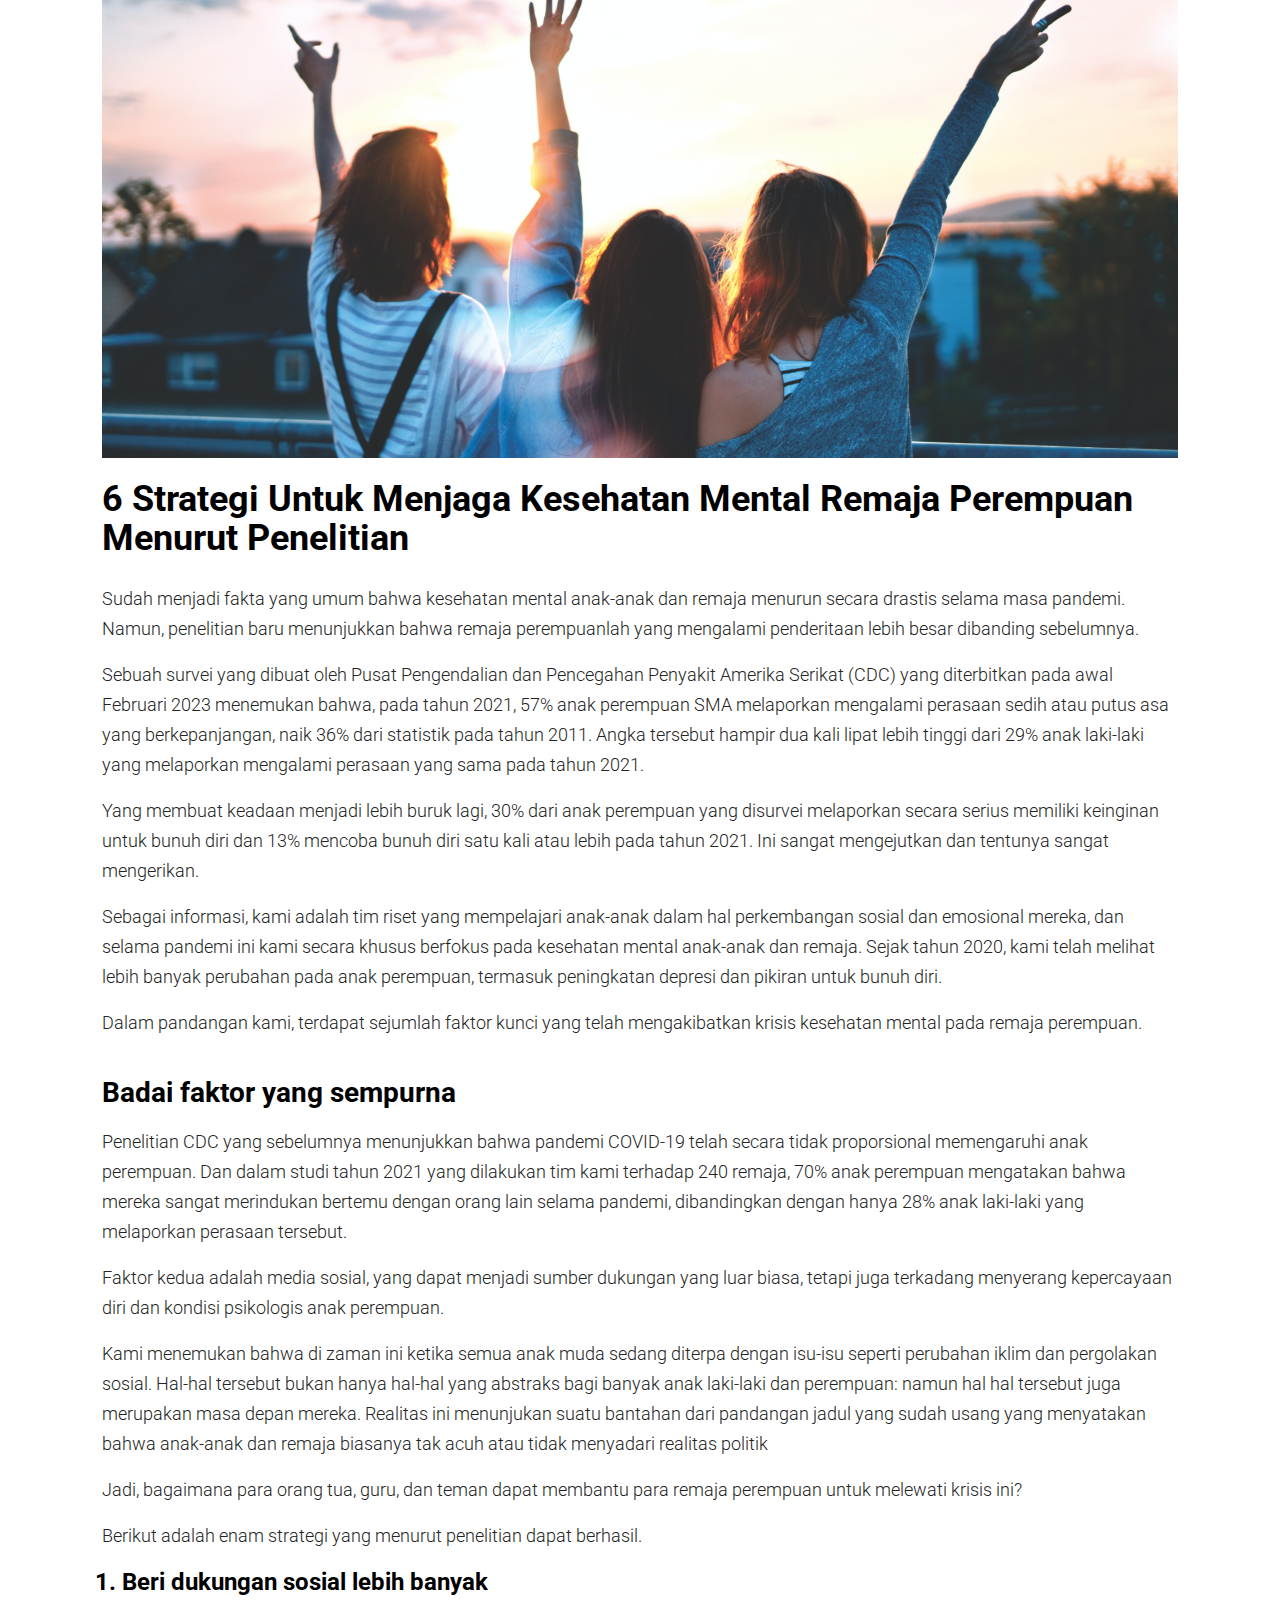
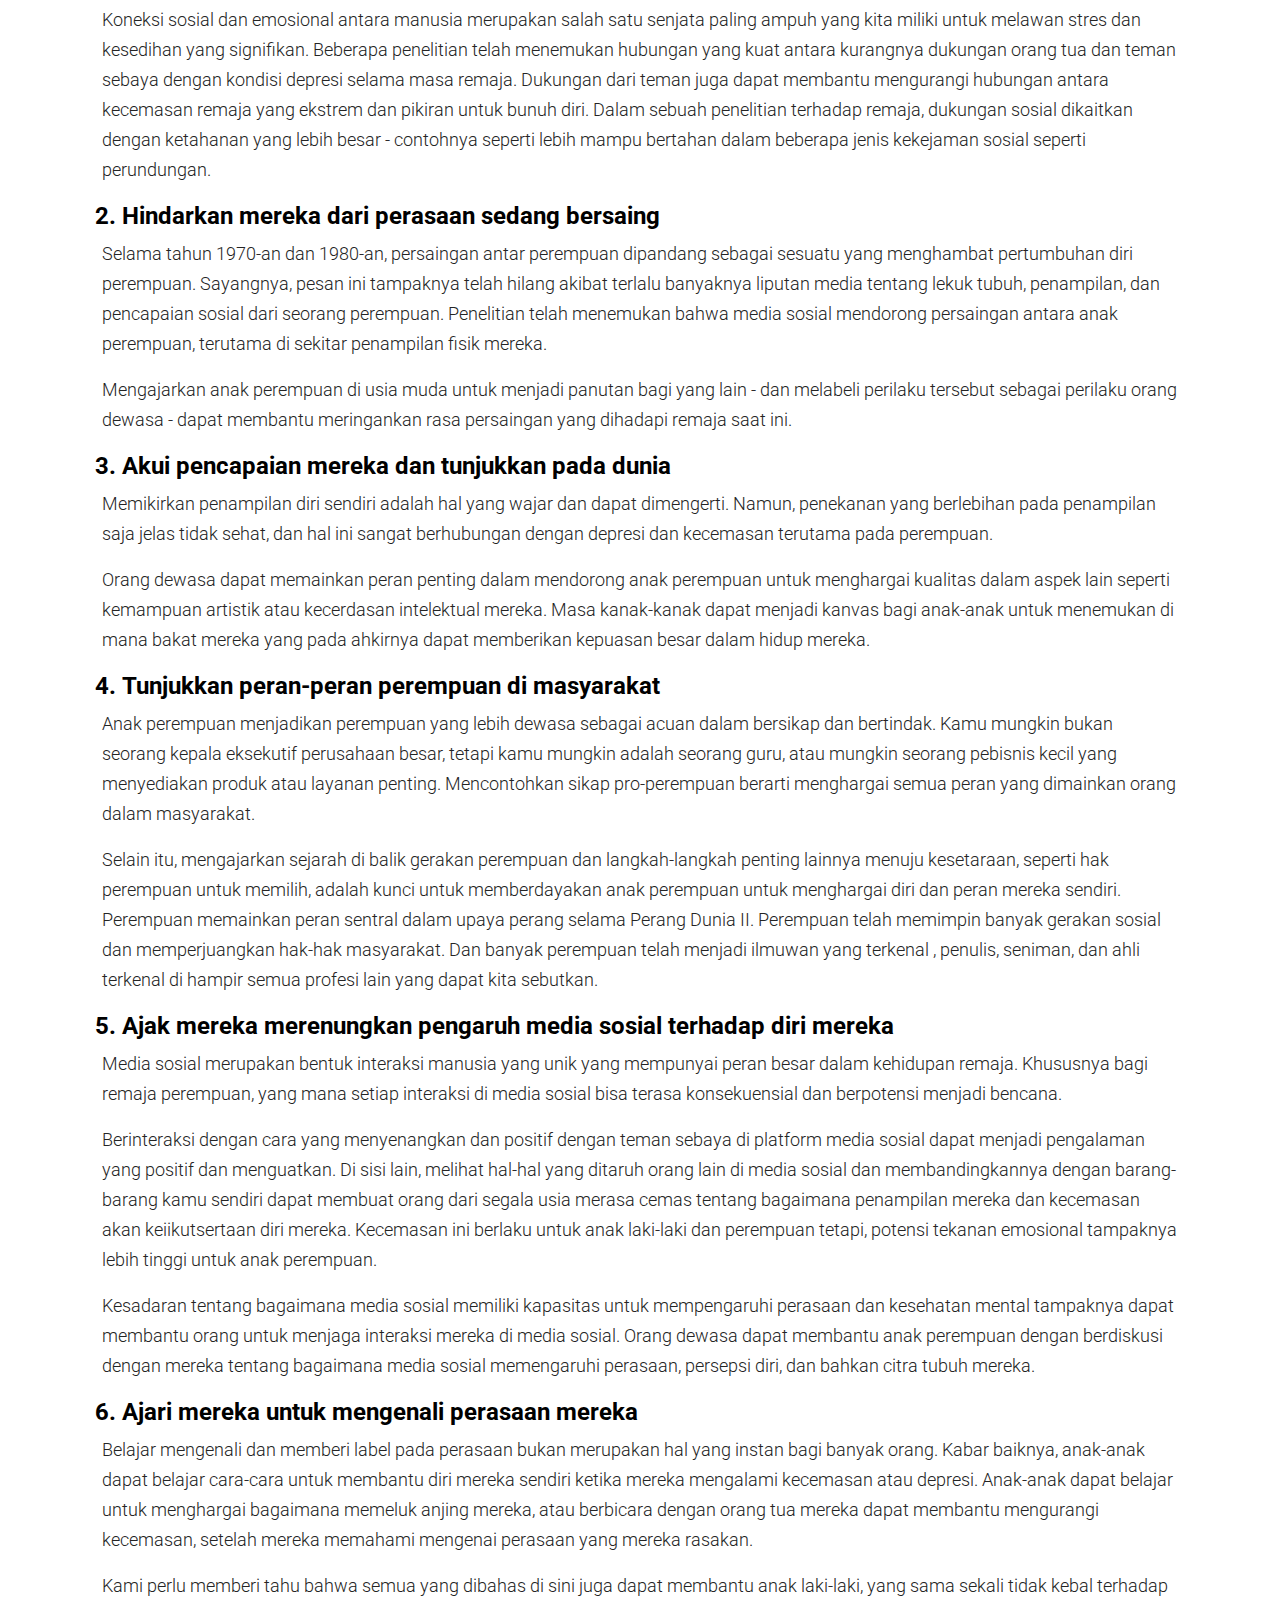
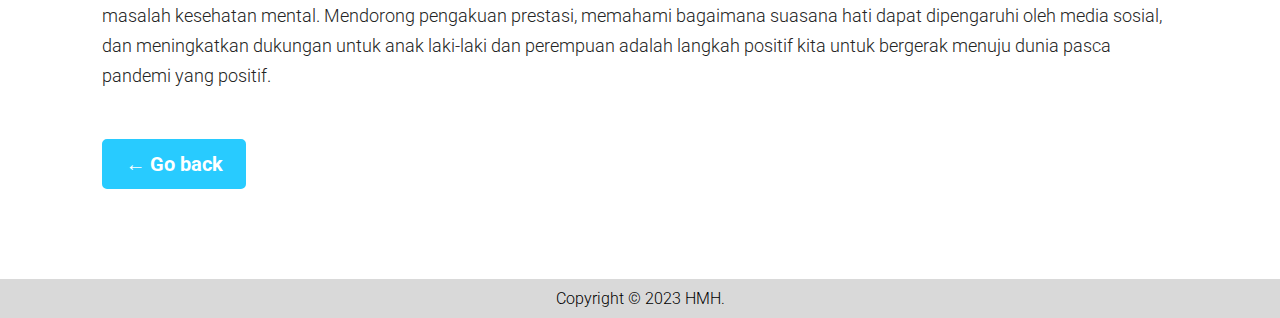
<file: Page/isi-article-1.html>
<!DOCTYPE html>
<html lang="en">
  <head>
    <meta charset="UTF-8" />
    <meta name="viewport" content="width=device-width, initial-scale=1.0" />
    <title>6 strategi untuk menjaga kesehatan mental remaja perempuan menurut penelitian</title>

    <!-- link google font -->
    <link rel="preconnect" href="https://fonts.googleapis.com" />
    <link rel="preconnect" href="https://fonts.gstatic.com" crossorigin />
    <link href="https://fonts.googleapis.com/css2?family=Luckiest+Guy&family=Roboto:wght@100;300;500;700&display=swap" rel="stylesheet" />

    <!-- logo di url -->
    <link rel="shortcut icon" href="../gambar/logo-link.svg" type="image/x-icon" />

    <!-- link css -->
    <link rel="stylesheet" href="../Style/halaman-article.css" />
  </head>
  <body>
    <!-- div container untuk membungkus semua item/text di halaman -->
    <div class="container">
      <!-- div untuk gambar utama -->
      <div class="hero">
        <img src="../gambar/gambar-hero-di-halaman-article-1.svg" alt="" />
      </div>

      <!-- div informasi yang di sampaikan -->
      <!-- alasan saya mengisi nama class nya informasi saja karena untuk membedakan dengan div di class halaman kedua dan ketiga karena saya membuat 1 style untuk 3 halaman -->
      <div class="informasi">
        <!-- title -->
        <h1 class="title">6 strategi untuk menjaga kesehatan mental remaja perempuan menurut penelitian</h1>

        <!-- text informasi -->
        <p>
          Sudah menjadi fakta yang umum bahwa kesehatan mental anak-anak dan remaja menurun secara drastis selama masa pandemi. Namun, penelitian baru menunjukkan bahwa remaja perempuanlah yang mengalami penderitaan lebih besar dibanding
          sebelumnya.
        </p>

        <!-- text informasi -->
        <p>
          Sebuah survei yang dibuat oleh Pusat Pengendalian dan Pencegahan Penyakit Amerika Serikat (CDC) yang diterbitkan pada awal Februari 2023 menemukan bahwa, pada tahun 2021, 57% anak perempuan SMA melaporkan mengalami perasaan sedih
          atau putus asa yang berkepanjangan, naik 36% dari statistik pada tahun 2011. Angka tersebut hampir dua kali lipat lebih tinggi dari 29% anak laki-laki yang melaporkan mengalami perasaan yang sama pada tahun 2021.
        </p>

        <!-- text informasi -->
        <p>
          Yang membuat keadaan menjadi lebih buruk lagi, 30% dari anak perempuan yang disurvei melaporkan secara serius memiliki keinginan untuk bunuh diri dan 13% mencoba bunuh diri satu kali atau lebih pada tahun 2021. Ini sangat
          mengejutkan dan tentunya sangat mengerikan.
        </p>

        <!-- text informasi -->
        <p>
          Sebagai informasi, kami adalah tim riset yang mempelajari anak-anak dalam hal perkembangan sosial dan emosional mereka, dan selama pandemi ini kami secara khusus berfokus pada kesehatan mental anak-anak dan remaja. Sejak tahun
          2020, kami telah melihat lebih banyak perubahan pada anak perempuan, termasuk peningkatan depresi dan pikiran untuk bunuh diri.
        </p>

        <!-- text informasi -->
        <p>Dalam pandangan kami, terdapat sejumlah faktor kunci yang telah mengakibatkan krisis kesehatan mental pada remaja perempuan.</p>

        <!-- sub judul/ judul ke dua -->
        <h2>Badai faktor yang sempurna</h2>

        <!-- text informasi -->
        <p>
          Penelitian CDC yang sebelumnya menunjukkan bahwa pandemi COVID-19 telah secara tidak proporsional memengaruhi anak perempuan. Dan dalam studi tahun 2021 yang dilakukan tim kami terhadap 240 remaja, 70% anak perempuan mengatakan
          bahwa mereka sangat merindukan bertemu dengan orang lain selama pandemi, dibandingkan dengan hanya 28% anak laki-laki yang melaporkan perasaan tersebut.
        </p>

        <!-- text informasi -->
        <p>Faktor kedua adalah media sosial, yang dapat menjadi sumber dukungan yang luar biasa, tetapi juga terkadang menyerang kepercayaan diri dan kondisi psikologis anak perempuan.</p>

        <!-- text informasi -->
        <p>
          Kami menemukan bahwa di zaman ini ketika semua anak muda sedang diterpa dengan isu-isu seperti perubahan iklim dan pergolakan sosial. Hal-hal tersebut bukan hanya hal-hal yang abstraks bagi banyak anak laki-laki dan perempuan:
          namun hal hal tersebut juga merupakan masa depan mereka. Realitas ini menunjukan suatu bantahan dari pandangan jadul yang sudah usang yang menyatakan bahwa anak-anak dan remaja biasanya tak acuh atau tidak menyadari realitas
          politik
        </p>

        <!-- text informasi -->
        <p>Jadi, bagaimana para orang tua, guru, dan teman dapat membantu para remaja perempuan untuk melewati krisis ini?</p>
        <p>Berikut adalah enam strategi yang menurut penelitian dapat berhasil.</p>

        <!-- ol untuk membungkus text dengan title li -->
        <ol>
          <!-- title/judul -->
          <li class="li-title">Beri dukungan sosial lebih banyak</li>

          <!-- text informasi -->
          <p>
            Koneksi sosial dan emosional antara manusia merupakan salah satu senjata paling ampuh yang kita miliki untuk melawan stres dan kesedihan yang signifikan. Beberapa penelitian telah menemukan hubungan yang kuat antara kurangnya
            dukungan orang tua dan teman sebaya dengan kondisi depresi selama masa remaja. Dukungan dari teman juga dapat membantu mengurangi hubungan antara kecemasan remaja yang ekstrem dan pikiran untuk bunuh diri. Dalam sebuah
            penelitian terhadap remaja, dukungan sosial dikaitkan dengan ketahanan yang lebih besar - contohnya seperti lebih mampu bertahan dalam beberapa jenis kekejaman sosial seperti perundungan.
          </p>

          <!-- title/judul -->
          <li class="li-title">Hindarkan mereka dari perasaan sedang bersaing</li>

          <!-- text informasi -->
          <p>
            Selama tahun 1970-an dan 1980-an, persaingan antar perempuan dipandang sebagai sesuatu yang menghambat pertumbuhan diri perempuan. Sayangnya, pesan ini tampaknya telah hilang akibat terlalu banyaknya liputan media tentang lekuk
            tubuh, penampilan, dan pencapaian sosial dari seorang perempuan. Penelitian telah menemukan bahwa media sosial mendorong persaingan antara anak perempuan, terutama di sekitar penampilan fisik mereka.
          </p>

          <!-- text informasi -->
          <p>Mengajarkan anak perempuan di usia muda untuk menjadi panutan bagi yang lain - dan melabeli perilaku tersebut sebagai perilaku orang dewasa - dapat membantu meringankan rasa persaingan yang dihadapi remaja saat ini.</p>

          <!-- title/ judul -->
          <li class="li-title">Akui pencapaian mereka dan tunjukkan pada dunia</li>

          <!-- text informasi -->
          <p>
            Memikirkan penampilan diri sendiri adalah hal yang wajar dan dapat dimengerti. Namun, penekanan yang berlebihan pada penampilan saja jelas tidak sehat, dan hal ini sangat berhubungan dengan depresi dan kecemasan terutama pada
            perempuan.
          </p>

          <!-- text informasi -->
          <p>
            Orang dewasa dapat memainkan peran penting dalam mendorong anak perempuan untuk menghargai kualitas dalam aspek lain seperti kemampuan artistik atau kecerdasan intelektual mereka. Masa kanak-kanak dapat menjadi kanvas bagi
            anak-anak untuk menemukan di mana bakat mereka yang pada ahkirnya dapat memberikan kepuasan besar dalam hidup mereka.
          </p>

          <!-- title -->
          <li class="li-title">Tunjukkan peran-peran perempuan di masyarakat</li>

          <!-- text informasi -->
          <p>
            Anak perempuan menjadikan perempuan yang lebih dewasa sebagai acuan dalam bersikap dan bertindak. Kamu mungkin bukan seorang kepala eksekutif perusahaan besar, tetapi kamu mungkin adalah seorang guru, atau mungkin seorang
            pebisnis kecil yang menyediakan produk atau layanan penting. Mencontohkan sikap pro-perempuan berarti menghargai semua peran yang dimainkan orang dalam masyarakat.
          </p>

          <!-- text informasi -->
          <p>
            Selain itu, mengajarkan sejarah di balik gerakan perempuan dan langkah-langkah penting lainnya menuju kesetaraan, seperti hak perempuan untuk memilih, adalah kunci untuk memberdayakan anak perempuan untuk menghargai diri dan
            peran mereka sendiri. Perempuan memainkan peran sentral dalam upaya perang selama Perang Dunia II. Perempuan telah memimpin banyak gerakan sosial dan memperjuangkan hak-hak masyarakat. Dan banyak perempuan telah menjadi ilmuwan
            yang terkenal , penulis, seniman, dan ahli terkenal di hampir semua profesi lain yang dapat kita sebutkan.
          </p>

          <!-- title/judul -->
          <li class="li-title">Ajak mereka merenungkan pengaruh media sosial terhadap diri mereka</li>

          <!-- text informasi -->
          <p>
            Media sosial merupakan bentuk interaksi manusia yang unik yang mempunyai peran besar dalam kehidupan remaja. Khususnya bagi remaja perempuan, yang mana setiap interaksi di media sosial bisa terasa konsekuensial dan berpotensi
            menjadi bencana.
          </p>

          <!-- text informasi -->
          <p>
            Berinteraksi dengan cara yang menyenangkan dan positif dengan teman sebaya di platform media sosial dapat menjadi pengalaman yang positif dan menguatkan. Di sisi lain, melihat hal-hal yang ditaruh orang lain di media sosial dan
            membandingkannya dengan barang-barang kamu sendiri dapat membuat orang dari segala usia merasa cemas tentang bagaimana penampilan mereka dan kecemasan akan keiikutsertaan diri mereka. Kecemasan ini berlaku untuk anak laki-laki
            dan perempuan tetapi, potensi tekanan emosional tampaknya lebih tinggi untuk anak perempuan.
          </p>

          <!-- text informasi -->
          <p>
            Kesadaran tentang bagaimana media sosial memiliki kapasitas untuk mempengaruhi perasaan dan kesehatan mental tampaknya dapat membantu orang untuk menjaga interaksi mereka di media sosial. Orang dewasa dapat membantu anak
            perempuan dengan berdiskusi dengan mereka tentang bagaimana media sosial memengaruhi perasaan, persepsi diri, dan bahkan citra tubuh mereka.
          </p>

          <!-- title/judul -->
          <li class="li-title">Ajari mereka untuk mengenali perasaan mereka</li>

          <!-- text informasi -->
          <p>
            Belajar mengenali dan memberi label pada perasaan bukan merupakan hal yang instan bagi banyak orang. Kabar baiknya, anak-anak dapat belajar cara-cara untuk membantu diri mereka sendiri ketika mereka mengalami kecemasan atau
            depresi. Anak-anak dapat belajar untuk menghargai bagaimana memeluk anjing mereka, atau berbicara dengan orang tua mereka dapat membantu mengurangi kecemasan, setelah mereka memahami mengenai perasaan yang mereka rasakan.
          </p>

          <!-- text informasi -->
          <p>
            Kami perlu memberi tahu bahwa semua yang dibahas di sini juga dapat membantu anak laki-laki, yang sama sekali tidak kebal terhadap masalah kesehatan mental. Mendorong pengakuan prestasi, memahami bagaimana suasana hati dapat
            dipengaruhi oleh media sosial, dan meningkatkan dukungan untuk anak laki-laki dan perempuan adalah langkah positif kita untuk bergerak menuju dunia pasca pandemi yang positif.
          </p>
        </ol>
        <!-- akhir ol -->
      </div>

      <!-- button untuk back ke halaman article -->
      <a class="back" href="article.html">&#8592; Go back</a>
    </div>
    <!-- akhir div container -->
    <!--  -->

    <!-- footer -->
    <footer>
      <!-- Copyright -->
      <p class="Copyright">Copyright © 2023 HMH.</p>
    </footer>
  </body>
</html>
</file>
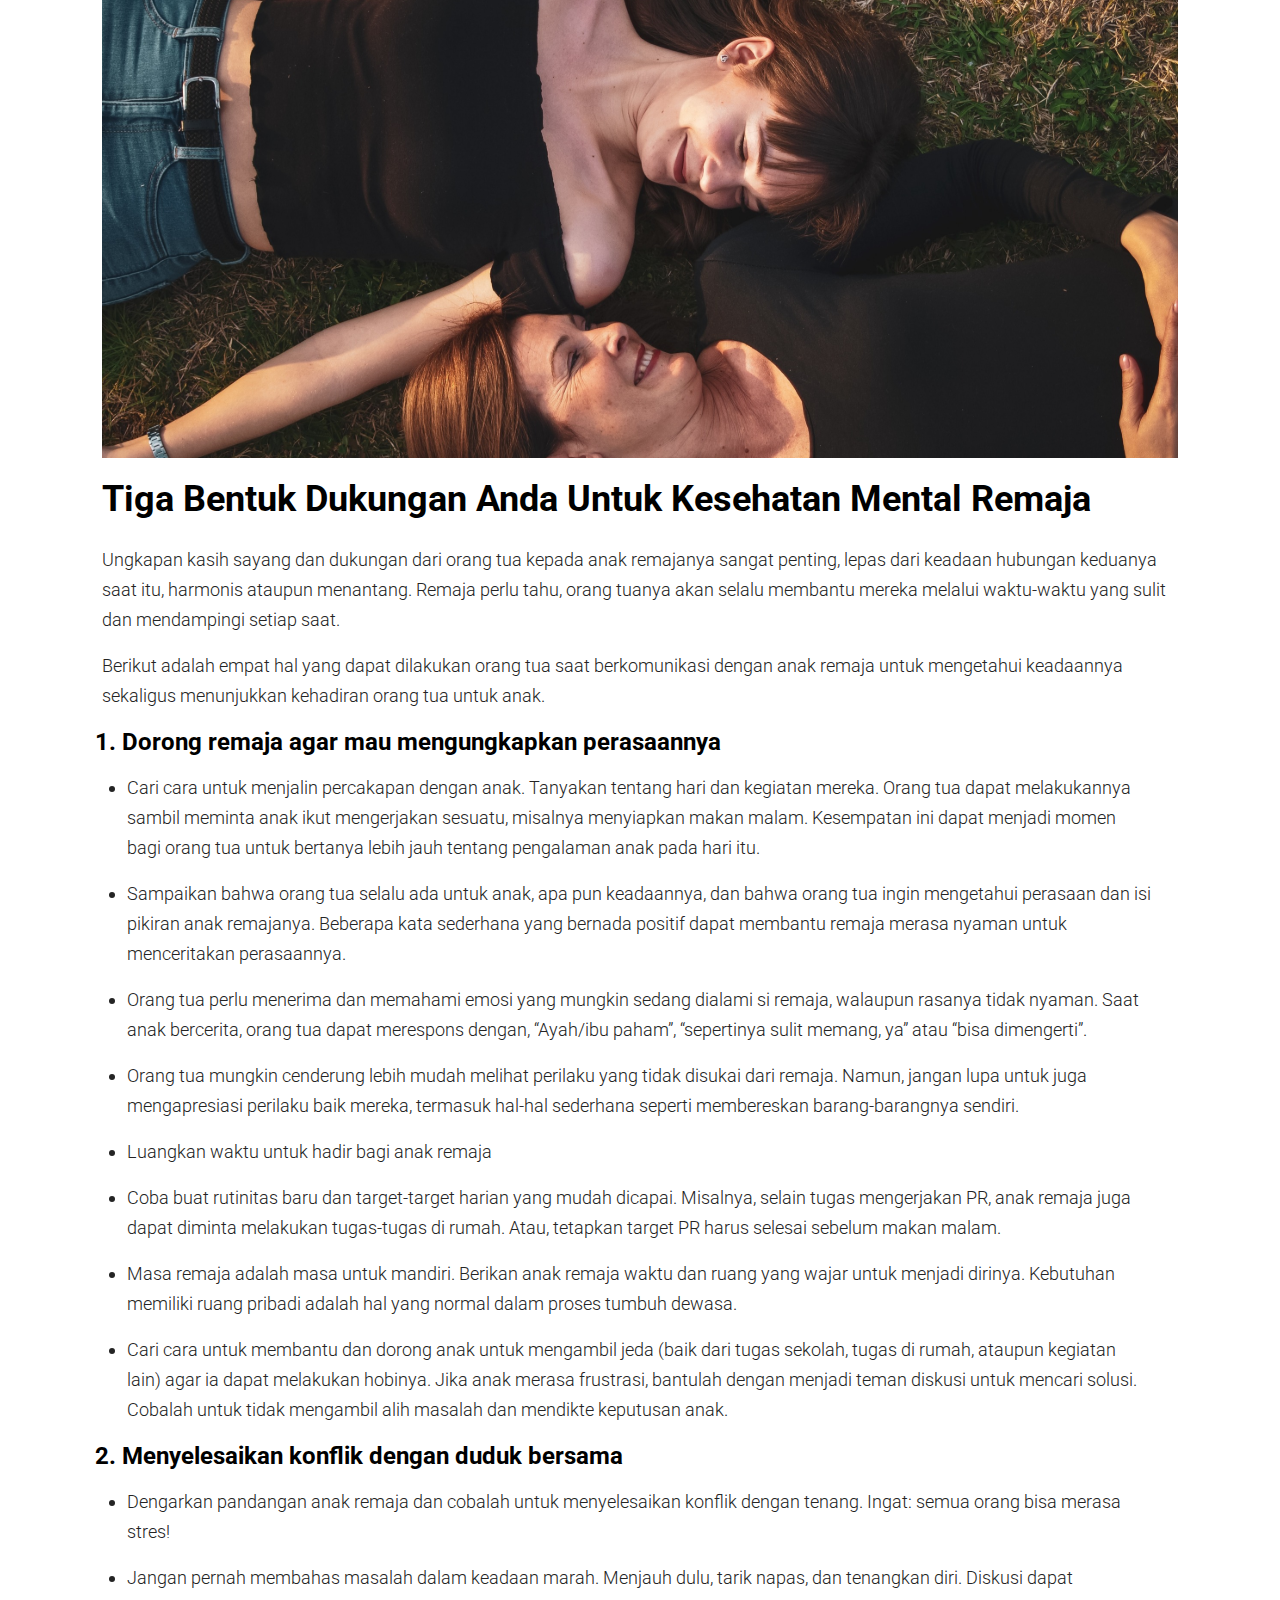
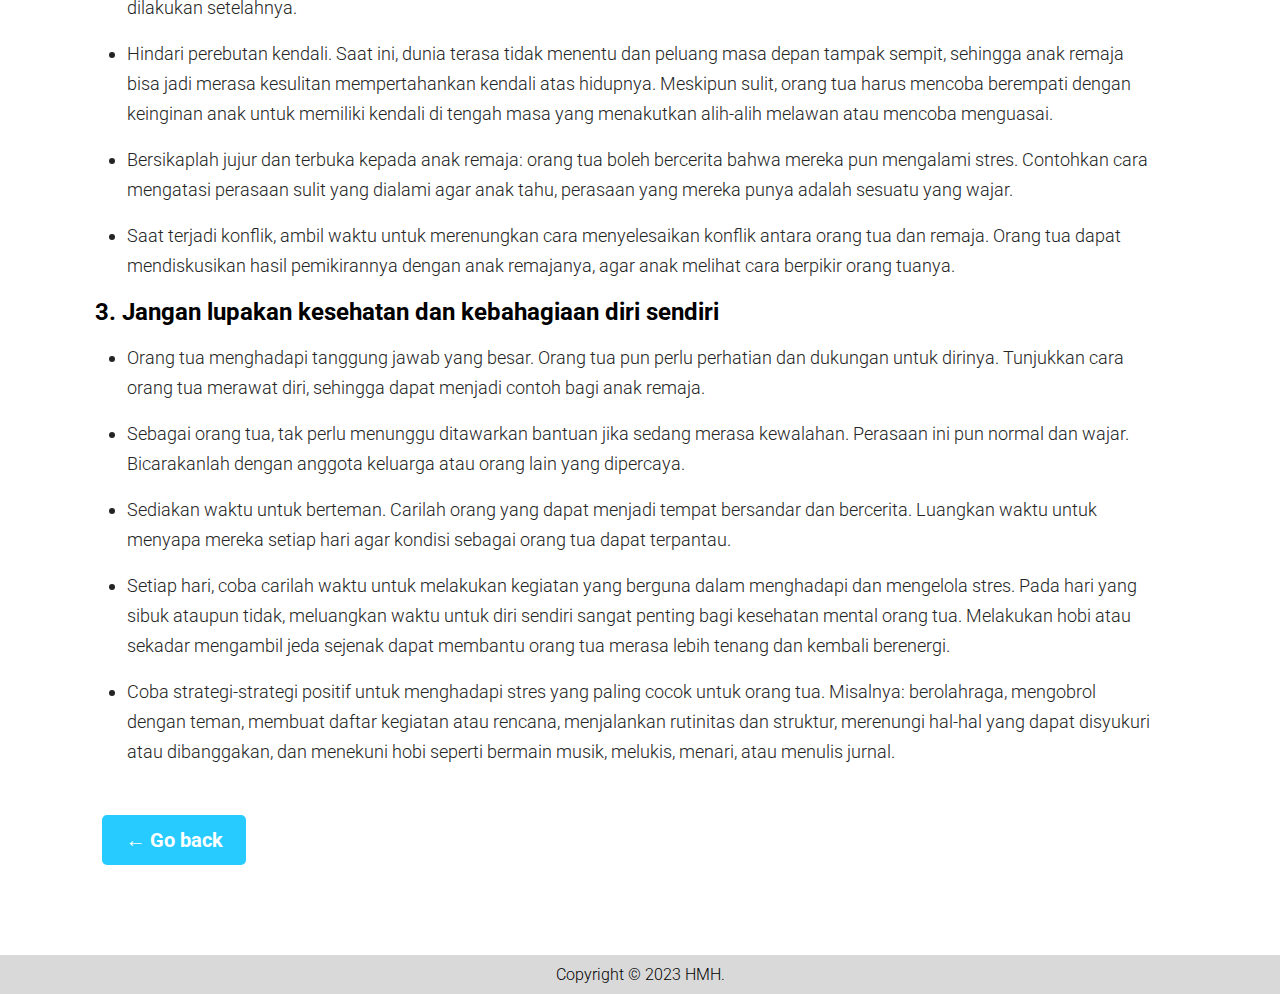
<file: Page/isi-article-2.html>
<!DOCTYPE html>
<html lang="en">
  <head>
    <meta charset="UTF-8" />
    <meta name="viewport" content="width=device-width, initial-scale=1.0" />

    <!-- title -->
    <title>Tiga Bentuk Dukungan Anda untuk Kesehatan Mental Remaja</title>

    <!-- link google font -->
    <link rel="preconnect" href="https://fonts.googleapis.com" />
    <link rel="preconnect" href="https://fonts.gstatic.com" crossorigin />
    <link href="https://fonts.googleapis.com/css2?family=Luckiest+Guy&family=Roboto:wght@100;300;500;700&display=swap" rel="stylesheet" />

    <!-- logo di url -->
    <link rel="shortcut icon" href="../gambar/logo-link.svg" type="image/x-icon" />

    <!-- link css -->
    <link rel="stylesheet" href="../Style/halaman-article.css" />
  </head>
  <body>
    <!-- div container untuk membungkus semua halaman -->
    <div class="container">
      <!-- div untuk gambar utama -->
      <div class="hero">
        <img src="../gambar/gambar-hero-di-halaman-article-2.svg" alt="" />
      </div>

      <!-- div informasi yang di sampaikan -->
      <!-- alasan saya mengisi nama class nya informasi-article-2 karena untuk membedakan dengan div di class halaman pertama dan ketiga karena saya membuat 1 style untuk 3 halaman -->
      <div class="informasi-article-2">
        <!-- title -->
        <h1 class="title">Tiga Bentuk Dukungan Anda untuk Kesehatan Mental Remaja</h1>

        <!-- text informasi -->
        <p>
          Ungkapan kasih sayang dan dukungan dari orang tua kepada anak remajanya sangat penting, lepas dari keadaan hubungan keduanya saat itu, harmonis ataupun menantang. Remaja perlu tahu, orang tuanya akan selalu membantu mereka melalui
          waktu-waktu yang sulit dan mendampingi setiap saat.
        </p>
        <p>Berikut adalah empat hal yang dapat dilakukan orang tua saat berkomunikasi dengan anak remaja untuk mengetahui keadaannya sekaligus menunjukkan kehadiran orang tua untuk anak.</p>

        <!-- pembungkus text informasi dagingdari article atau bisa di bilang ol untuk judul -->
        <ol class="ol">
          <!-- Judul -->
          <li class="li-title">Dorong remaja agar mau mengungkapkan perasaannya</li>

          <!-- pembungkus text informasi -->
          <ul class="list-info">
            <!-- text informasi -->
            <li>
              Cari cara untuk menjalin percakapan dengan anak. Tanyakan tentang hari dan kegiatan mereka. Orang tua dapat melakukannya sambil meminta anak ikut mengerjakan sesuatu, misalnya menyiapkan makan malam. Kesempatan ini dapat
              menjadi momen bagi orang tua untuk bertanya lebih jauh tentang pengalaman anak pada hari itu.
            </li>

            <!-- text informasi -->
            <li>
              Sampaikan bahwa orang tua selalu ada untuk anak, apa pun keadaannya, dan bahwa orang tua ingin mengetahui perasaan dan isi pikiran anak remajanya. Beberapa kata sederhana yang bernada positif dapat membantu remaja merasa
              nyaman untuk menceritakan perasaannya.
            </li>

            <!-- text informasi -->
            <li>
              Orang tua perlu menerima dan memahami emosi yang mungkin sedang dialami si remaja, walaupun rasanya tidak nyaman. Saat anak bercerita, orang tua dapat merespons dengan, “Ayah/ibu paham”, “sepertinya sulit memang, ya” atau
              “bisa dimengerti”.
            </li>

            <!-- text informasi -->
            <li>
              Orang tua mungkin cenderung lebih mudah melihat perilaku yang tidak disukai dari remaja. Namun, jangan lupa untuk juga mengapresiasi perilaku baik mereka, termasuk hal-hal sederhana seperti membereskan barang-barangnya
              sendiri.
            </li>

            <!-- text informasi -->
            <li>Luangkan waktu untuk hadir bagi anak remaja</li>
            <li>
              Coba buat rutinitas baru dan target-target harian yang mudah dicapai. Misalnya, selain tugas mengerjakan PR, anak remaja juga dapat diminta melakukan tugas-tugas di rumah. Atau, tetapkan target PR harus selesai sebelum makan
              malam.
            </li>

            <!-- text informasi -->
            <li>Masa remaja adalah masa untuk mandiri. Berikan anak remaja waktu dan ruang yang wajar untuk menjadi dirinya. Kebutuhan memiliki ruang pribadi adalah hal yang normal dalam proses tumbuh dewasa.</li>
            <li>
              <!-- text informasi -->
              Cari cara untuk membantu dan dorong anak untuk mengambil jeda (baik dari tugas sekolah, tugas di rumah, ataupun kegiatan lain) agar ia dapat melakukan hobinya. Jika anak merasa frustrasi, bantulah dengan menjadi teman diskusi
              untuk mencari solusi. Cobalah untuk tidak mengambil alih masalah dan mendikte keputusan anak.
            </li>
          </ul>

          <!-- Judul -->
          <li class="li-title">Menyelesaikan konflik dengan duduk bersama</li>

          <!-- pembungkus text informasi -->
          <ul class="list-info">
            <!-- text informasi -->
            <li>Dengarkan pandangan anak remaja dan cobalah untuk menyelesaikan konflik dengan tenang. Ingat: semua orang bisa merasa stres!</li>
            <li>Jangan pernah membahas masalah dalam keadaan marah. Menjauh dulu, tarik napas, dan tenangkan diri. Diskusi dapat dilakukan setelahnya.</li>

            <!-- text informasi -->
            <li>
              Hindari perebutan kendali. Saat ini, dunia terasa tidak menentu dan peluang masa depan tampak sempit, sehingga anak remaja bisa jadi merasa kesulitan mempertahankan kendali atas hidupnya. Meskipun sulit, orang tua harus
              mencoba berempati dengan keinginan anak untuk memiliki kendali di tengah masa yang menakutkan alih-alih melawan atau mencoba menguasai.
            </li>

            <!-- text informasi -->
            <li>
              Bersikaplah jujur dan terbuka kepada anak remaja: orang tua boleh bercerita bahwa mereka pun mengalami stres. Contohkan cara mengatasi perasaan sulit yang dialami agar anak tahu, perasaan yang mereka punya adalah sesuatu yang
              wajar.
            </li>

            <!-- text informasi -->
            <li>
              Saat terjadi konflik, ambil waktu untuk merenungkan cara menyelesaikan konflik antara orang tua dan remaja. Orang tua dapat mendiskusikan hasil pemikirannya dengan anak remajanya, agar anak melihat cara berpikir orang tuanya.
            </li>
          </ul>

          <!-- judul -->
          <li class="li-title">Jangan lupakan kesehatan dan kebahagiaan diri sendiri</li>

          <!-- pembungkus text informasi -->
          <ul class="list-info">
            <!-- text informasi -->
            <li>Orang tua menghadapi tanggung jawab yang besar. Orang tua pun perlu perhatian dan dukungan untuk dirinya. Tunjukkan cara orang tua merawat diri, sehingga dapat menjadi contoh bagi anak remaja.</li>

            <!-- text informasi -->
            <li>Sebagai orang tua, tak perlu menunggu ditawarkan bantuan jika sedang merasa kewalahan. Perasaan ini pun normal dan wajar. Bicarakanlah dengan anggota keluarga atau orang lain yang dipercaya.</li>

            <!-- text informasi -->
            <li>Sediakan waktu untuk berteman. Carilah orang yang dapat menjadi tempat bersandar dan bercerita. Luangkan waktu untuk menyapa mereka setiap hari agar kondisi sebagai orang tua dapat terpantau.</li>

            <!-- text informasi -->
            <li>
              Setiap hari, coba carilah waktu untuk melakukan kegiatan yang berguna dalam menghadapi dan mengelola stres. Pada hari yang sibuk ataupun tidak, meluangkan waktu untuk diri sendiri sangat penting bagi kesehatan mental orang
              tua. Melakukan hobi atau sekadar mengambil jeda sejenak dapat membantu orang tua merasa lebih tenang dan kembali berenergi.
            </li>

            <!-- text informasi -->
            <li>
              Coba strategi-strategi positif untuk menghadapi stres yang paling cocok untuk orang tua. Misalnya: berolahraga, mengobrol dengan teman, membuat daftar kegiatan atau rencana, menjalankan rutinitas dan struktur, merenungi
              hal-hal yang dapat disyukuri atau dibanggakan, dan menekuni hobi seperti bermain musik, melukis, menari, atau menulis jurnal.
            </li>
          </ul>
        </ol>
      </div>

      <!-- button untuk back ke halaman article -->
      <a class="back" href="article.html">&#8592; Go back</a>
    </div>
    <!-- akhir div container -->
    <!--  -->

    <!-- footer -->
    <footer>
      <!-- Copyright -->
      <p class="Copyright">Copyright © 2023 HMH.</p>
    </footer>
  </body>
</html>
</file>
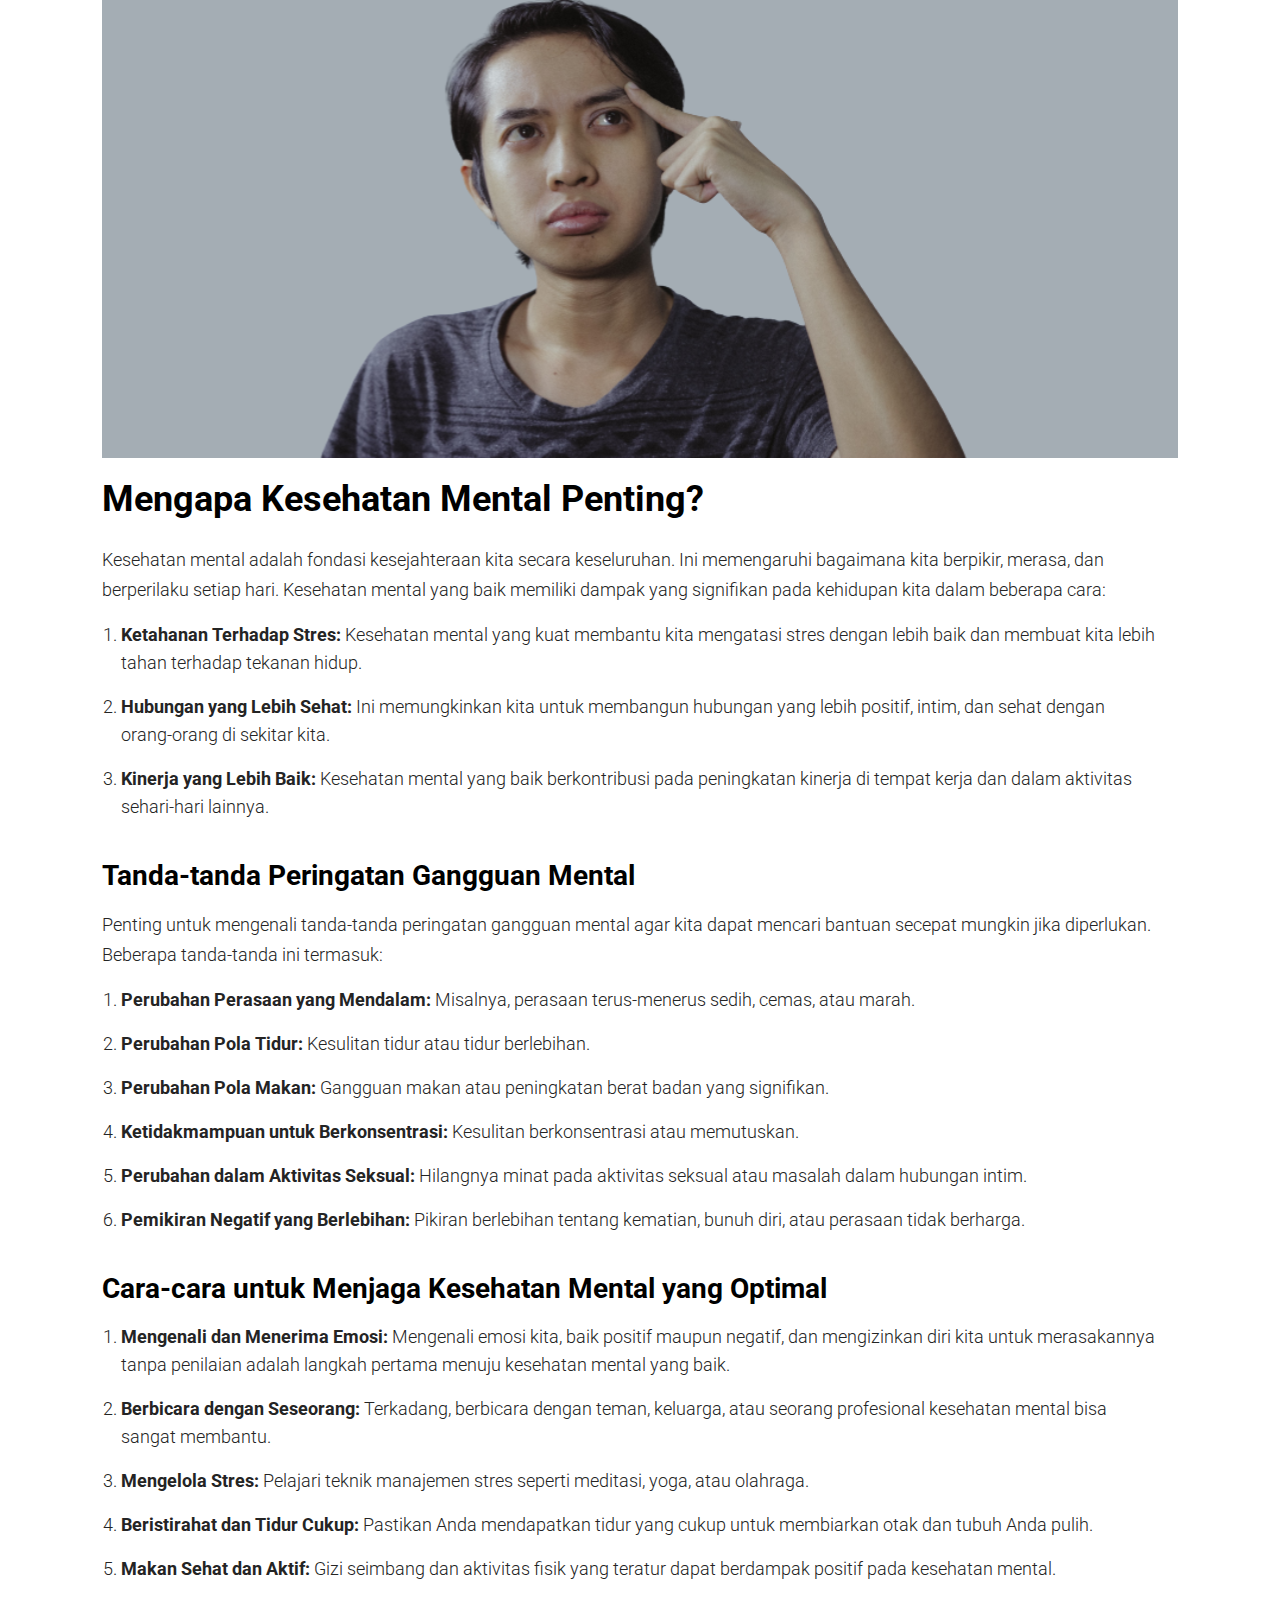
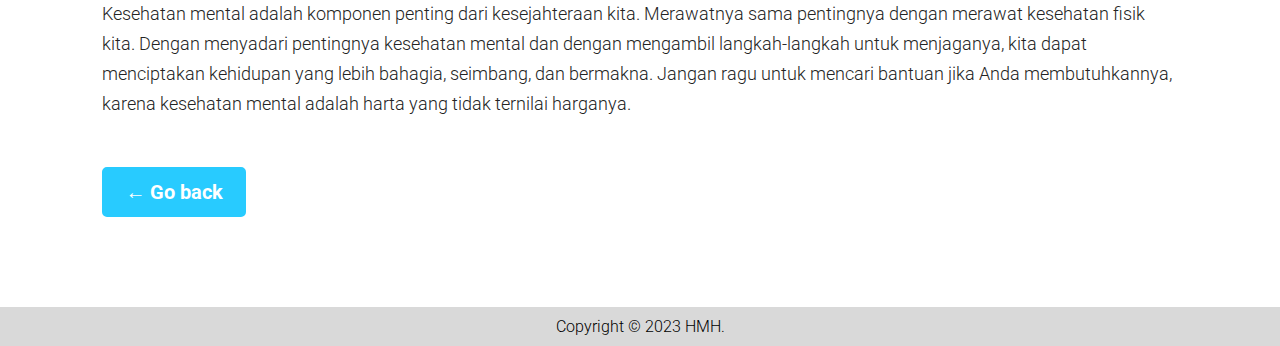
<file: Page/isi-article-3.html>
<!DOCTYPE html>
<html lang="en">
  <head>
    <meta charset="UTF-8" />
    <meta name="viewport" content="width=device-width, initial-scale=1.0" />
    <title>Mengapa Kesehatan Mental Penting?</title>

    <!-- link google font -->
    <link rel="preconnect" href="https://fonts.googleapis.com" />
    <link rel="preconnect" href="https://fonts.gstatic.com" crossorigin />
    <link href="https://fonts.googleapis.com/css2?family=Luckiest+Guy&family=Roboto:wght@100;300;500;700&display=swap" rel="stylesheet" />

    <!-- logo di url -->
    <link rel="shortcut icon" href="../gambar/logo-link.svg" type="image/x-icon" />

    <!-- link css -->
    <link rel="stylesheet" href="../Style/halaman-article.css" />
  </head>
  <body>
    <!-- div container untuk membungkus semua halaman -->
    <div class="container">
      <!-- div untuk gambar utama -->
      <div class="hero">
        <img src="../gambar/gambar-hero-di-halaman-article-3.svg" alt="" />
      </div>

      <!-- div informasi yang di sampaikan -->
      <!-- alasan saya mengisi nama class nya informasi-article-3 karena untuk membedakan dengan div di class halaman pertama dan kedua karena saya membuat 1 style untuk 3 halaman -->
      <div class="informasi-article-3">
        <!-- title -->
        <h1 class="title">Mengapa Kesehatan Mental Penting?</h1>

        <!-- text informasi -->
        <p>
          Kesehatan mental adalah fondasi kesejahteraan kita secara keseluruhan. Ini memengaruhi bagaimana kita berpikir, merasa, dan berperilaku setiap hari. Kesehatan mental yang baik memiliki dampak yang signifikan pada kehidupan kita
          dalam beberapa cara:
        </p>

        <!-- ol pembungkus informasi yang utama yang isi 1,2,3 di sebelah kiri nya -->
        <ol class="list-info-article-3">
          <!-- list informasi/text informasi -->
          <li><span>Ketahanan Terhadap Stres:</span> Kesehatan mental yang kuat membantu kita mengatasi stres dengan lebih baik dan membuat kita lebih tahan terhadap tekanan hidup.</li>
          <li><span>Hubungan yang Lebih Sehat:</span> Ini memungkinkan kita untuk membangun hubungan yang lebih positif, intim, dan sehat dengan orang-orang di sekitar kita.</li>
          <li><span>Kinerja yang Lebih Baik:</span> Kesehatan mental yang baik berkontribusi pada peningkatan kinerja di tempat kerja dan dalam aktivitas sehari-hari lainnya.</li>
        </ol>

        <!-- judul -->
        <h2>Tanda-tanda Peringatan Gangguan Mental</h2>

        <!-- text informasi singkat -->
        <p>Penting untuk mengenali tanda-tanda peringatan gangguan mental agar kita dapat mencari bantuan secepat mungkin jika diperlukan. Beberapa tanda-tanda ini termasuk:</p>

        <!-- ol pembungkus informasi yang utama yang isi 1,2,3 di sebelah kiri nya -->
        <ol class="list-info-article-3">
          <!-- list informasi/text informasi -->
          <li><span>Perubahan Perasaan yang Mendalam:</span> Misalnya, perasaan terus-menerus sedih, cemas, atau marah.</li>
          <li><span>Perubahan Pola Tidur:</span> Kesulitan tidur atau tidur berlebihan.</li>
          <li><span>Perubahan Pola Makan:</span> Gangguan makan atau peningkatan berat badan yang signifikan.</li>
          <li><span>Ketidakmampuan untuk Berkonsentrasi:</span> Kesulitan berkonsentrasi atau memutuskan.</li>
          <li><span>Perubahan dalam Aktivitas Seksual:</span> Hilangnya minat pada aktivitas seksual atau masalah dalam hubungan intim.</li>
          <li><span>Pemikiran Negatif yang Berlebihan:</span> Pikiran berlebihan tentang kematian, bunuh diri, atau perasaan tidak berharga.</li>
        </ol>

        <!-- judul -->
        <h2>Cara-cara untuk Menjaga Kesehatan Mental yang Optimal</h2>

        <!-- ol pembungkus informasi yang utama yang isi 1,2,3 di sebelah kiri nya -->
        <ol class="list-info-article-3">
          <!-- list informasi/text informasi -->
          <li><span>Mengenali dan Menerima Emosi:</span> Mengenali emosi kita, baik positif maupun negatif, dan mengizinkan diri kita untuk merasakannya tanpa penilaian adalah langkah pertama menuju kesehatan mental yang baik.</li>
          <li><span>Berbicara dengan Seseorang:</span> Terkadang, berbicara dengan teman, keluarga, atau seorang profesional kesehatan mental bisa sangat membantu.</li>
          <li><span>Mengelola Stres:</span> Pelajari teknik manajemen stres seperti meditasi, yoga, atau olahraga.</li>
          <li><span>Beristirahat dan Tidur Cukup:</span> Pastikan Anda mendapatkan tidur yang cukup untuk membiarkan otak dan tubuh Anda pulih.</li>
          <li><span>Makan Sehat dan Aktif:</span> Gizi seimbang dan aktivitas fisik yang teratur dapat berdampak positif pada kesehatan mental.</li>
        </ol>
        <p>
          Kesehatan mental adalah komponen penting dari kesejahteraan kita. Merawatnya sama pentingnya dengan merawat kesehatan fisik kita. Dengan menyadari pentingnya kesehatan mental dan dengan mengambil langkah-langkah untuk menjaganya,
          kita dapat menciptakan kehidupan yang lebih bahagia, seimbang, dan bermakna. Jangan ragu untuk mencari bantuan jika Anda membutuhkannya, karena kesehatan mental adalah harta yang tidak ternilai harganya.
        </p>
      </div>

      <!-- button untuk back ke halaman article -->
      <a class="back" href="article.html">&#8592; Go back</a>
    </div>

    <!-- akhir div container -->
    <!--  -->

    <!-- footer -->
    <footer>
      <!-- Copyright -->
      <p class="Copyright">Copyright © 2023 HMH.</p>
    </footer>
  </body>
</html>
</file>
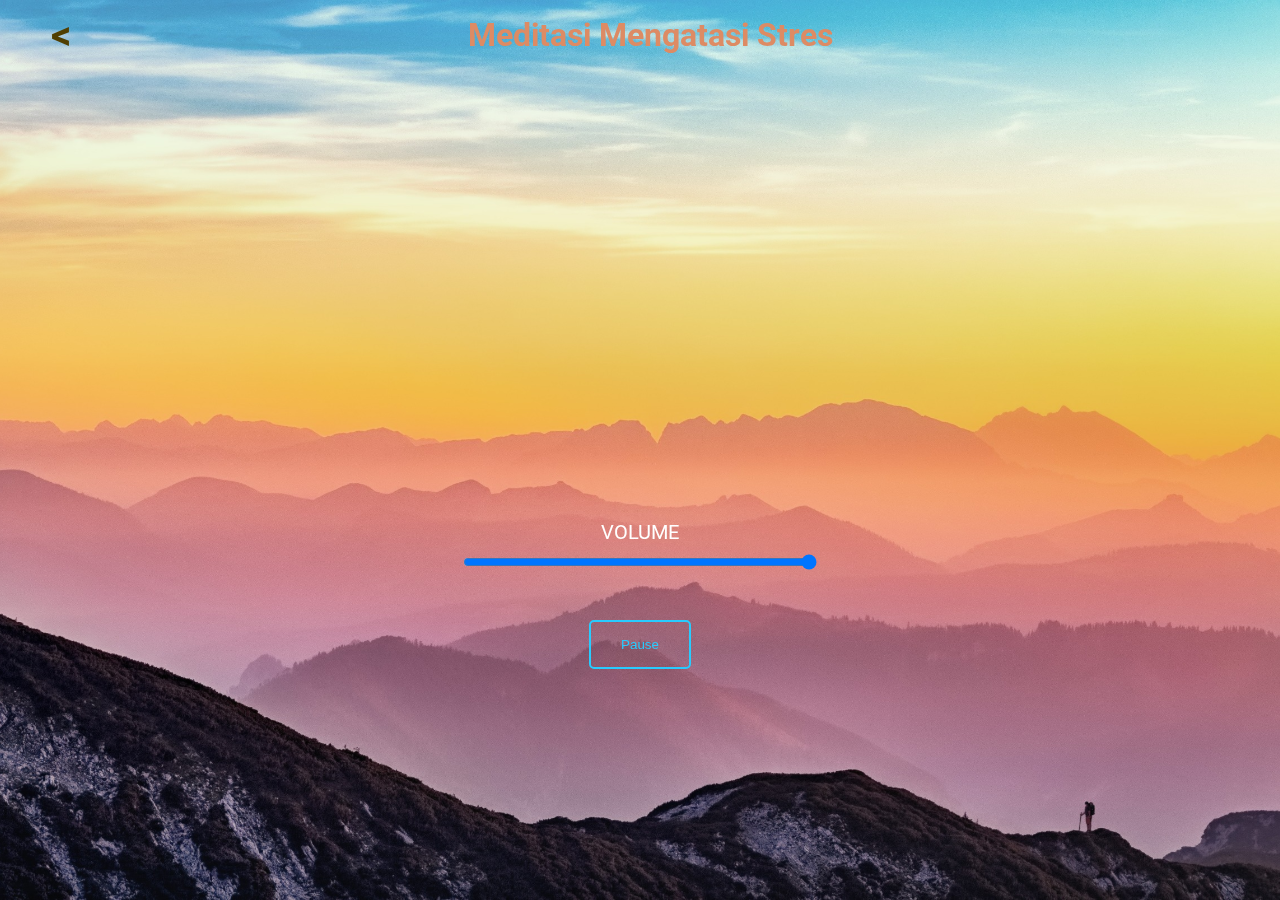
<file: Page/Meditasi-Mengatasi-Stres.html>
<!DOCTYPE html>
<html lang="en">
  <head>
    <meta charset="UTF-8" />
    <meta name="viewport" content="width=device-width, initial-scale=1.0" />

    <!-- title -->
    <title>HMH | Meditasi Mengatasi Stres</title>

    <!-- link google font -->
    <link rel="preconnect" href="https://fonts.googleapis.com" />
    <link rel="preconnect" href="https://fonts.gstatic.com" crossorigin />
    <link href="https://fonts.googleapis.com/css2?family=Luckiest+Guy&family=Roboto:wght@100;300;500;700&display=swap" rel="stylesheet" />

    <!-- logo di url -->
    <link rel="shortcut icon" href="../gambar/logo-link.svg" type="image/x-icon" />

    <!-- link style css -->
    <link rel="stylesheet" href="../Style/halaman-meditasi.css" />
  </head>

  <!-- pembungkus utama dari halaman + bg gambar nya juga di sini-->
  <body class="meditasi-mengatasi-stres">
    <!-- nav ini untuk ngisi judul dan link back ke halamanan meditasi -->
    <nav>
      <a href="meditasi.html" class="back">&#60;</a>
      <h1 class="h1-di-meditasi-2">Meditasi Mengatasi Stres</h1>
      <p class="hidden"></p>
    </nav>

    <!-- autio ini saya sembunyikan supa tidak kelihatan -->
    <audio id="audio-meditasi" autoplay loop>
      <!-- saya menggunakan link, audio ini saya simpan di wordpress -->
      <source src="https://dev-pastiundangankuy.pantheonsite.io/wp-content/uploads/2023/09/audioMeditasi-mengatasi-stres.mp3" type="audio/mpeg" />
    </audio>

    <!-- div mengatur volume -->
    <div class="volume">
      <label for="volumeRange">VOLUME</label>

      <!-- input bertipy renge untuk mengatur volume -->
      <input type="range" id="volumeRange" min="0" max="1" step="0.01" value="1" oninput="changeVolume(this.value)" />
    </div>

    <!-- button untuk pause dan play -->
    <button id="button-audio">Pause</button>
    <!--  -->
    <!--  -->
    <!--  -->

    <!-- link javascript -->
    <script src="../Script/script-meditasi.js"></script>
  </body>
</html>
</file>
<file: Style/halaman-article.css>
* {
  padding: 0;
  margin: 0;
  box-sizing: border-box;
}

/* style container ketiga page halaman article */
.container {
  width: 100%;
  padding: 0 8%;
  margin-bottom: 90px;
  font-family: "Roboto", sans-serif;
}

/* gambar di bagian atas di ketiga halaman article */
.container .hero img {
  width: 100%;
  transition: all 0.3s;
}

/* gambar hero dari article ketika di hover */
.container .hero img:hover {
  width: 100%;
  filter: brightness(40%);
}

/* judul di ketiga halaman article */
.container h1 {
  font-size: 36px;
  padding: 18px 0;
  text-transform: capitalize;
  line-height: 39px;
}

/* sub judul/judul kedua dari halaman pertama dan halaman ketiga*/
.container h2 {
  font-size: 28px;
  padding: 30px 0 10px;
}

/* paragraf di ketiga halaman article */
.container p {
  padding: 8px 0px;
  font-size: 18px;
  line-height: 30px;
  color: #242424;
  font-weight: 300;
}

/* style li title di halaman halaman pertama dan halaman kedua */
.container .li-title {
  margin: 8px 20px 0;
  font-size: 24px;
  font-weight: bold;
  line-height: 30px;
}

/* list info di article halaman ke dua */
.container .list-info {
  padding-left: 0;
  margin: 8px 25px 0;
}

/* li di article halaman ke dua */
.container .list-info li {
  list-style-type: disc;
  font-size: 18px;
  padding: 8px 0;
  line-height: 30px;
  color: #242424;
  font-weight: 300;
}

/* li di article halaman ke 3 */
.container .informasi-article-3 .list-info-article-3 li {
  margin: 0px 19px 0;
  line-height: 28px;
  padding: 8px 0;
  font-size: 18px;
  color: #242424;
  font-weight: 300;
}

/* style li yang isi tag span di article halaman ke 3 */
.container .informasi-article-3 .list-info-article-3 li span {
  font-weight: bold;
}

/* button di ketiga halaman article */
.back {
  color: #fff;
  font-weight: bold;
  font-size: 20px;
  display: inline-block;
  margin: 40px 0 0;
  padding: 10px 20px;
  background-color: #28cbff;
  text-decoration: none;
  border-radius: 5px;
  border: 3px solid #28cbff;
  transition: all 0.3s ease-in-out;
}

/* button di hover */
.back:hover {
  color: #28cbff;
  background-color: #fff;
}

/* style paragaraf yang isi class Copyright */
footer .Copyright {
  padding: 10px 0;
  background-color: #d9d9d9;
  text-align: center;
  font-weight: 300;
  font-family: "Roboto", sans-serif;
}

/* ================= RESPONSIVE ===============*/
/*  */
/*  */
/* ukuran 900px */
@media (max-width: 900px) {
  /* menganti ukuran font dari judul di ketiga halaman article*/
  .container h1 {
    font-size: 23px;
    padding: 10px 0;
  }

  /* menganti ukuran font dari sub judul halaman ke pertama dan ketiga */
  .container h2 {
    font-size: 24px;
  }

  /* menganti ukuran font paragraf di ketiga halaman article */
  .container p {
    font-size: 18px;
  }

  /* menganti ukuran bagian font list title di halaman pertama dan kedua */
  .container .li-title {
    font-size: 20px;
  }

  /* menganti ukuran font li yang di dalam class list-info di halaman article ke dua */
  .container .list-info li {
    font-size: 18px;
  }

  /* menganti ukurna font li yang di halaman ke tiga */
  .container .list-info-article-3 li {
    font-size: 18px;
  }
}

/* ukuran 500px */
@media (max-width: 500px) {
  /* menganti ukuran font paragraf di ketiga halaman article */
  .container p {
    font-size: 15px;
    line-height: 25px;
  }

  /* menganti ukuran font judul di ketiga halaman article */
  .container h1 {
    font-size: 22px;
    padding: 7px 0;
    line-height: 25px;
  }

  /* menganti ukuran font dari sub judul halaman ke pertama dan ketiga */
  .container h2 {
    font-size: 20px;
  }

  /* menganti ukuran bagian font list title di halaman pertama dan kedua */
  .container .li-title {
    font-size: 18px;
  }

  /* menganti ukuran font li yang di dalam class list-info di halaman article ke dua */
  .container .list-info li {
    font-size: 15px;
  }

  /* menganti ukurna font li yang di halaman ke tiga */
  .container .informasi-article-3 .list-info-article-3 li {
    font-size: 15px;
  }

  /* style button di ketiga halaman article */
  .back {
    font-size: 14px;
    padding: 5px 15px;
    margin: 30px 0 0;
  }

  /* mengatur agar judul HMH sejajar ke kiri */
  .footer-title {
    text-align: left;
    padding: 10px 0;
  }

  /* memeperlihatkan label yang tadinya display none sekarang menjadi block */
  footer .sosial-media-footer label {
    display: block;
    margin-left: 10px;
  }

  /* style pembungkus icon media sosial */
  .sosial-media-footer {
    flex-direction: column;
    text-align: left;
    width: 100%;
  }

  /* style icon media sosial */
  .sosial-media-footer li {
    margin: 8px 0px 5px;
    display: flex;
    text-align: center;
  }

  /* style paragraf yang isi class .Copyright */
  footer .Copyright {
    font-size: 15px;
  }
}
</file>
<file: Style/halaman-meditasi.css>
/* meresert semua tag margin padding nya menjadi 0 */
* {
  padding: 0;
  margin: 0;
  box-sizing: border-box;
}

/* style halaman meditasi ke 1*/
.Meditasi-relaksasi-total {
  padding: 0 4%;
  font-family: "Roboto", sans-serif;
}

/* style halaman meditasi ke 1*/
.Meditasi-relaksasi-total::before {
  content: "";
  position: fixed;
  top: 0;
  left: 0;
  width: 100%;
  height: 100%;
  background-image: url(../gambar/bg-Meditasi-relaksasi-total.svg);
  background-position: center;
  background-size: cover;
  animation: zoomInOut 8s infinite alternate;
  z-index: -1;
}

/* style halaman meditasi ke 2*/
.meditasi-mengatasi-stres {
  padding: 0 4%;
  font-family: "Roboto", sans-serif;
}

/* style halaman meditasi ke 2*/
.meditasi-mengatasi-stres::before {
  content: "";
  position: fixed;
  top: 0;
  left: 0;
  width: 100%;
  height: 100%;
  background-image: url(../gambar/bg-meditasi-mengatasi-stres.svg);
  background-position: center;
  background-size: cover;
  animation: zoomInOut 8s infinite alternate;
  z-index: -1;
}

/* style judul meditasi */
nav {
  display: flex;
  width: 100%;
  height: 70px;
  align-items: center;
  justify-content: space-between;
}

/* style h1 di meditasi 1 */
.h1-di-meditasi-1 {
  color: #d1a975;
}

/* style h1 di meditasi 2 */
.h1-di-meditasi-2 {
  color: #dd8b64;
}

/* style arrow back yang ada di nav */
.back {
  color: #513f02;
  font-weight: bold;
  font-size: 40px;
  text-decoration: none;
}

/* style arrow back ketika di hover */
.back:hover {
  color: #968a62;
}

/* style volume atau pembungkus input renge */
.volume {
  display: flex;
  justify-content: center;
  align-items: center;
  margin-top: 50vh;
  flex-direction: column;
}

/* style label atau text volume */
.volume label {
  color: #fff;
  padding-bottom: 10px;
  font-size: 20px;
}

/* style volume atau input range */
#volumeRange {
  width: 30%;
}

/* style button */
#button-audio {
  display: block;
  margin: auto;
  margin-top: 50px;
  padding: 15px 30px;
  border-radius: 5px;
  background-color: transparent;
  border: 2px solid #28cbff;
  color: #28cbff;
  cursor: pointer;
}

/* animasi untuk bg nya agar zoomIn dan zoomOut */
@keyframes zoomInOut {
  0% {
    transform: scale(1);
  }
  100% {
    transform: scale(1.1);
  }
}
</file>
